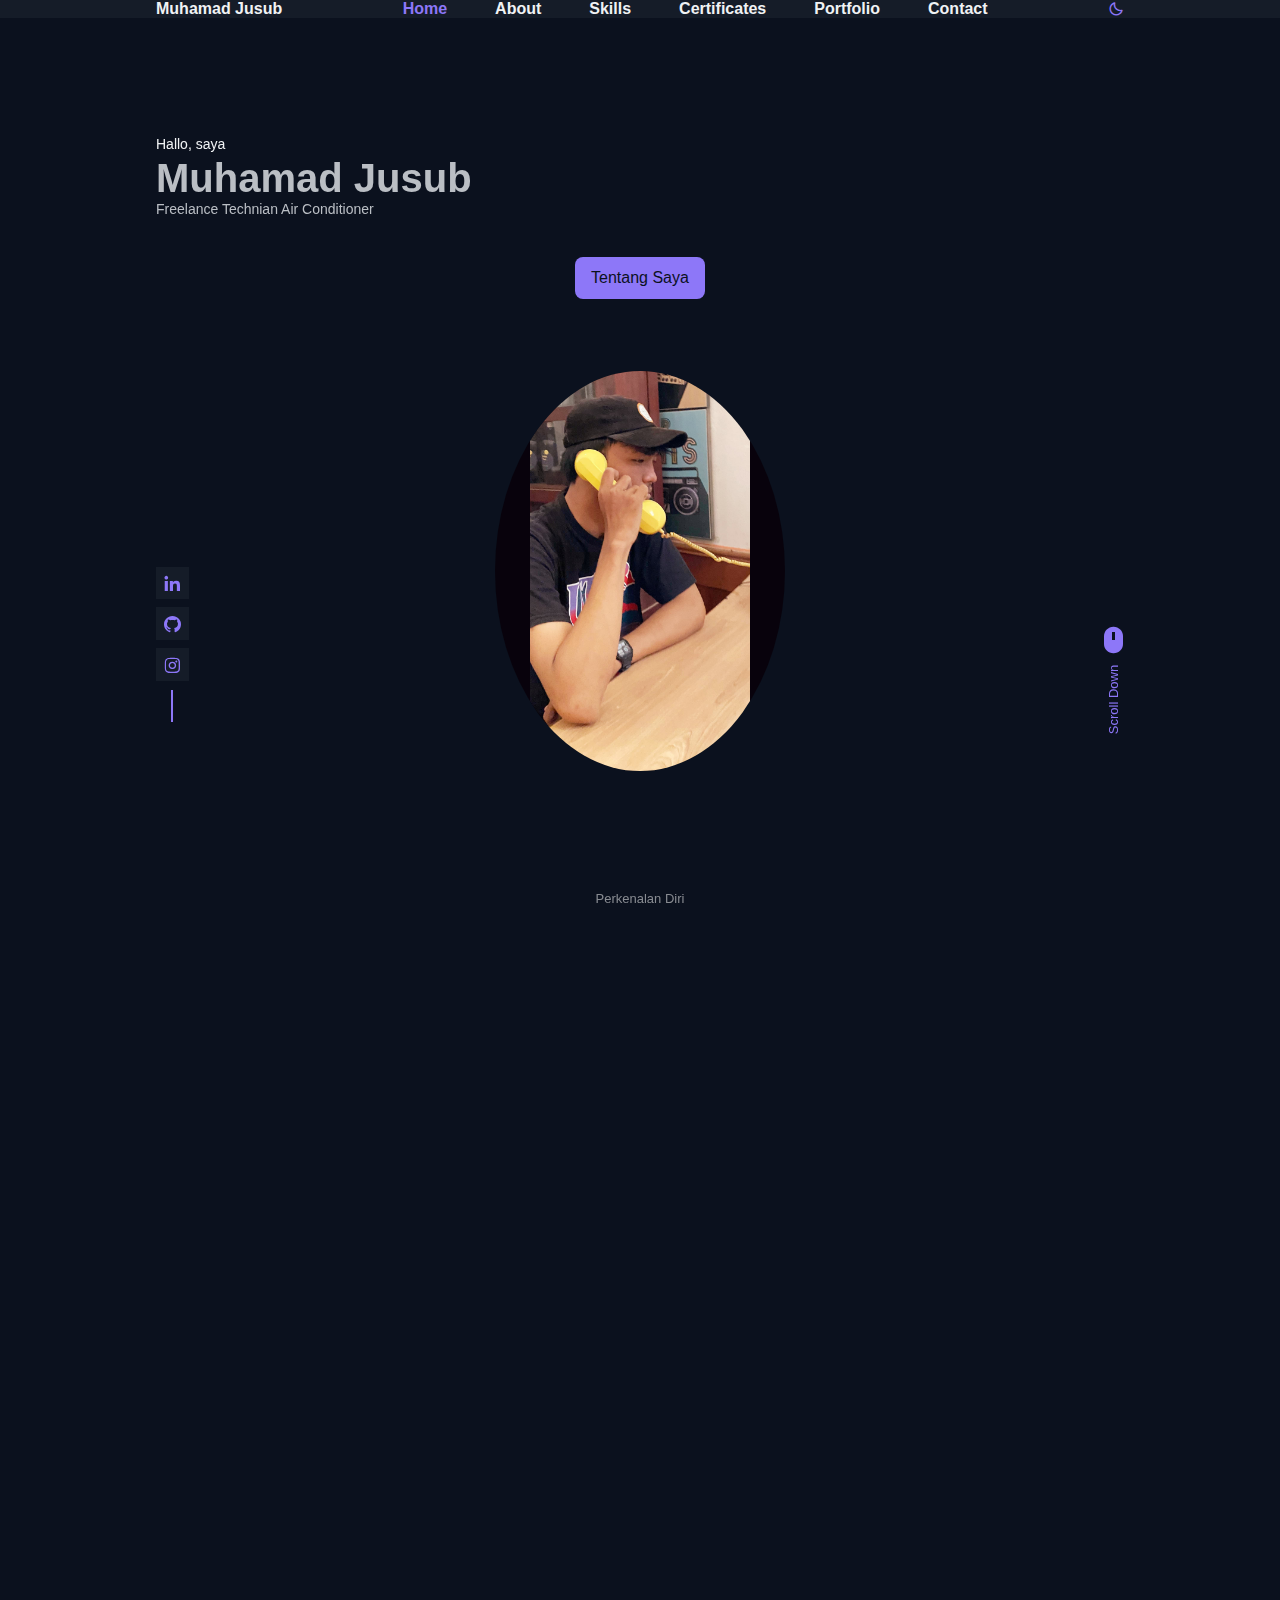
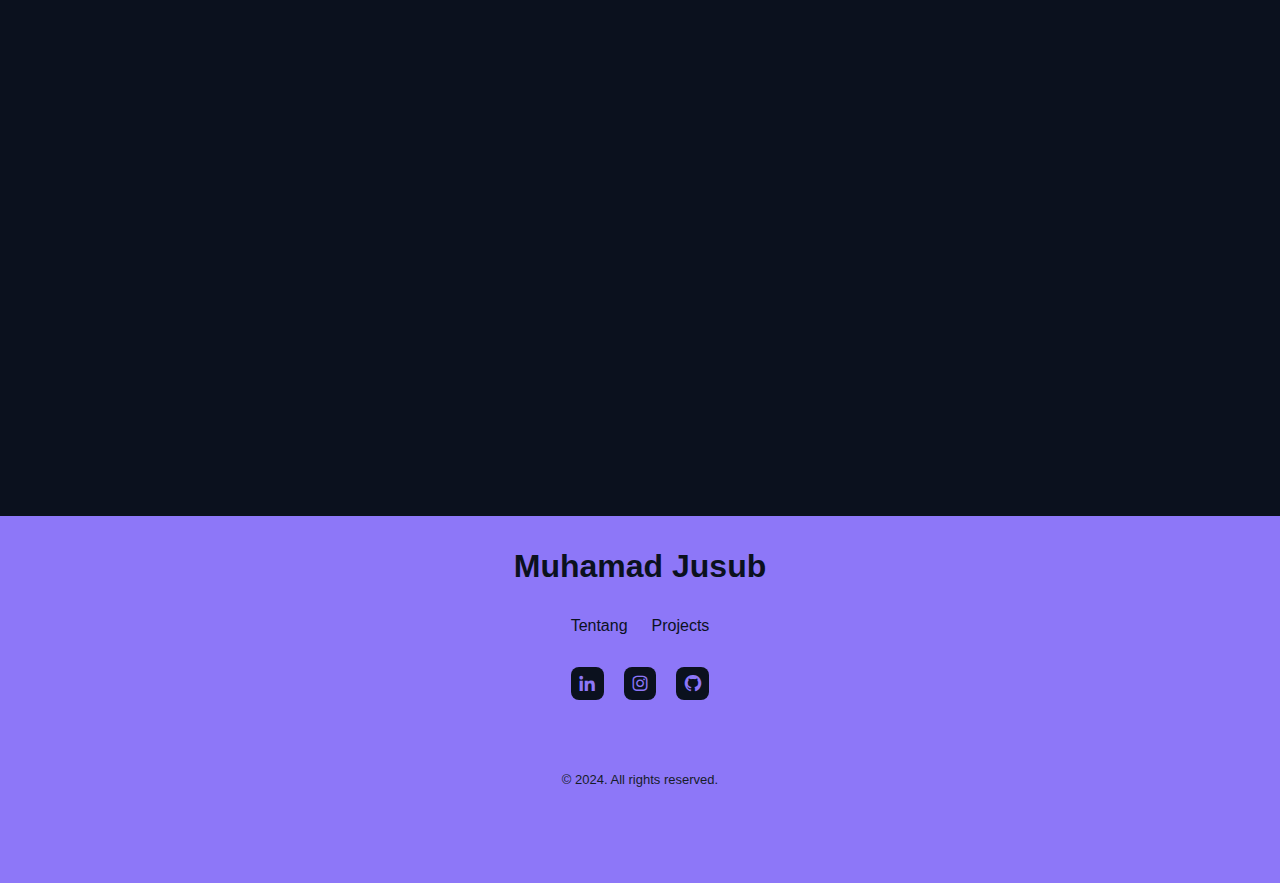
<file: index.html>
<!DOCTYPE html>
<html lang="en">
  <head>
    <meta charset="UTF-8" />
    <meta name="viewport" content="width=device-width, initial-scale=1.0" />
    <!--=============== FAVICON ===============-->
    <link rel="shortcut icon" href="assets/img/programming.png" type="image/x-icon" />
    <!--=============== BOXICONS ===============-->
    <link href="https://unpkg.com/boxicons@2.1.4/css/boxicons.min.css" rel="stylesheet" />
    <!--=============== CSS ===============-->
    <link rel="stylesheet" href="assets/css/styles.css" />
    <title>Personal Portfolio</title>
  </head>
  <body>
    <!-- HEADER PORTFOLIO -->
    <header class="header" id="header">
      <nav class="nav container">
        <a href="#" class="nav__logo">Muhamad Jusub</a>

        <div class="nav__menu" id="nav-menu">
          <ul class="nav__list">
            <li class="nav__item">
              <a href="#home" class="nav__link active-link">
                <i class="bx bx-home-alt nav__icon"></i>
                <span class="nav__name">Home</span>
              </a>
            </li>

            <li class="nav__item">
              <a href="#about" class="nav__link">
                <i class="bx bx-user nav__icon"></i>
                <span class="nav__name">About</span>
              </a>
            </li>

            <li class="nav__item">
              <a href="#skills" class="nav__link">
                <i class="bx bx-book-alt nav__icon"></i>
                <span class="nav__name">Skills</span>
              </a>
            </li>

            <li class="nav__item">
              <a href="#certificate" class="nav__link">
                <i class="bx bx-certification nav__icon"></i>
                <span class="nav__name">Certificates</span>
              </a>
            </li>

            <li class="nav__item">
              <a href="#portfolio" class="nav__link">
                <i class="bx bx-briefcase-alt nav__icon"></i>
                <span class="nav__name">Portfolio</span>
              </a>
            </li>

            <li class="nav__item">
              <a href="#contact" class="nav__link">
                <i class="bx bx-message-square-detail nav__icon"></i>
                <span class="nav__name">Contact</span>
              </a>
            </li>
          </ul>
        </div>
      
        <i class="bx bx-moon change-theme" id="theme-button"></i>
      </nav>
    </header>
    <!--=============== MAIN ===============-->
    <main class="main">
      <!--=============== HOME ===============-->
      <section class="home section" id="home">
        <div class="home__container container grid">
          <div class="home__data">
            <span class="home__greeting">Hallo, saya</span>
            <h1 class="home__name">Muhamad Jusub</h1>
            <h3 class="home__education">Freelance Technian Air Conditioner</h3>

            <div class="home__buttons">
              <a href="#about" class="button">Tentang Saya</a>
            </div>
          </div>

          <div class="home__handle">
            <img src="assets/img/alby.png" alt="" class="home__img" />
          </div>

          <div class="home__social">
            <a href="https://www.linkedin.com/in/muhamad-jusub-770154292//" target="_blank" class="home__social-link"><i class="bx bxl-linkedin"></i></a>
            <a href="https://github.com/muhamadjusub" target="_blank" class="home__social-link"><i class="bx bxl-github"></i></a>
            <a href="https://www.instagram.com/muhamadyusuffff/profilecard/?igsh=MmJtZGZteGR5ZDRs" target="_blank" class="home__social-link"><i class="bx bxl-instagram"></i></a>
          </div>

          <a href="#about" class="home__scroll">
            <i class="bx bxs-mouse home__scroll-icon"></i>
            <span class="home__scroll-name">Scroll Down</span>
          </a>
        </div>
      </section>

      <!--=============== ABOUT ===============-->
      <section class="about section" id="about">
        <span class="section__subtitle">Perkenalan Diri</span>
        <h2 class="section__title">Tentang Saya</h2>

        <div class="about__container container grid">
          <img src="assets/img/profil.jpg" alt="" class="about__img" />
          <div class="about__data">
           
            <p class="about__description">
              Saya Muhamad Jusub, Mahasiswa Teknik Informatika Universitas Pamulang. Saya bekerja sebagai Technical Air Conditioner, dan mempunyai minat untuk belajar Software Engineer, mampu bekerja dalam tim ataupun individual, mempunyai keinginan yang tinggi untuk berkembang 
            </p>
            <a href="#contact" class="button">Contact Me</a>
          </div>
        </div>
      </section>

      <!--=============== SKILLS ===============-->
     
      <section class="skills section" id="skills">
        <span class="section__subtitle">My abilities</span>
        <h2 class="section__title">SKILLS</h2>
        <div class="skills__container container grid">
          <div class="skills__content">
            <h3 class="skills__title">Soft Skills</h3>

            <div class="skills__box">
              <div class="skills__group">
                <div class="skills__data">
                  <i class="bx bx-badge-check"></i>

                  <div>
                    <h3 class="skills__name">HTML</h3>
                  </div>
                </div>
                <div class="skills__data">
                  <i class="bx bx-badge-check"></i>
                  <div>
                    <h3 class="skills__name">CSS</h3>
                  </div>
                </div>
                <div class="skills__data">
                  <i class="bx bx-badge-check"></i>

                  <div>
                    <h3 class="skills__name">Javascript</h3>
                  </div>
                </div>
                <div class="skills__data">
                  <i class="bx bx-badge-check"></i>

                  <div>
                    <h3 class="skills__name">Ms word</h3>
                  </div>
                </div>
                <div class="skills__data">
                  <i class="bx bx-badge-check"></i>

                  <div>
                    <h3 class="skills__name">Ms Excel</h3>
                  </div>
                </div>
              </div>
              
            </div>
          </div>
          <div class="skills__content">
            <h3 class="skills__title">Hard Skills</h3>

            <div class="skills__box">
              <div class="skills__group">
                <div class="skills__data">
                  <i class="bx bx-badge-check"></i>
                  <div>
                    <h3 class="skills__name">Instalasi AC</h3>
                  </div>
                </div>
                <div class="skills__data">
                  <i class="bx bx-badge-check"></i>

                  <div>
                    <h3 class="skills__name">Service AC</h3>
                  </div>
                </div>
                <div class="skills__data">
                  <i class="bx bx-badge-check"></i>
                  <div>
                    <h3 class="skills__name">Instalasi Listrik</h3>
                  </div>
                </div>
                <div class="skills__data">
                  <i class="bx bx-badge-check"></i>
                  <div>
                    <h3 class="skills__name">Rakit Kabel</h3>
                  </div>
                </div>
                <div class="skills__data">
                  <i class="bx bx-badge-check"></i>
                  <div>
                    <h3 class="skills__name">Driver</h3>
                  </div>
                </div>
              </div>
            
              </div>
            </div>
          </div>
        </div>
      </section>

      <!--=============== CERTIFICATES ===============-->
      
      <section class="work section" id="certificate">
        <h2 class="section__title">Certificates</h2>

        <div class="certificate__container bd-grid">
         
          <!-- HTML -->
          <div class="certificate-item">
            <a href="assets/Sertifikasi/Java Fundamentals.page1.png" class="certificate__img">
              <img src="assets/Sertifikasi/Java Fundamentals.page1.png" alt="Java Fundamentals Certificate" />
            </a>
            <a href="https://www.sololearn.com/certificates/CC-MU19CUOF" class="btn btn-primary mt-2" target="_blank">View Certificate</a>
          </div>

          <!-- CSS -->
          <div class="certificate-item">
            <a href="assets/Sertifikasi/Sertifikat Complation_001.png" class="certificate__img">
              <img src="assets/Sertifikasi/Sertifikat Complation_001.png" alt="CSS Certificate" />
            </a>
            <a href="https://www.sololearn.com/certificates/CC-QTMP2KXH" class="btn btn-primary mt-2" target="_blank">View Certificate</a>
          </div>

          <!-- Javascript -->
          <div class="certificate-item">
            <a href="assets/Sertifikasi/Git.png" class="certificate__img">
              <img src="assets/Sertifikasi/Git.png" alt="Javascript Certificate" />
            </a>
            <a href="https://www.sololearn.com/certificates/CC-ZVTLS6EM" class="btn btn-primary mt-2" target="_blank">View Certificate</a>
          </div>

          <!-- Web Development -->
          <div class="certificate-item">
            <a href="assets/img/webDevelopment.jpg" class="certificate__img">
              <img src="assets/img/webDevelopment.jpg" alt="Web Development Certificate" />
            </a>
            <a href="https://www.sololearn.com/certificates/CC-XMTXIIDC" class="btn btn-primary mt-2" target="_blank">View Certificate</a>
          </div>

          
          
        </div>
      </section>

      <!--=============== PORTFOLIO ===============-->
      <section class="work section" id="portfolio">
        <span class="section__subtitle">My Portfolio</span>
        <h3 class="section__title">Recent Works</h3>
        <div class="work__filters">
          <span class="work__items active-work" data-filter="all">All</span>
          <span class="work__items" data-filter=".web">Web</span>
          <span class="work__items" data-filter=".mobile">Mobile</span>
          <span class="work__items" data-filter=".game">Game</span>
        </div>
        <div class="work__container container grid">
          <div class="work__card mix web">
            <img src="./assets/img/webCalculator.png" alt="" class="work__img" />
            <h3 class="work__title">Web Calculator</h3>
            <a href="kalkulator.html" target="_blank" class="work__button"> Demo<i class="bx bx-right-arrow-alt work__icon"></i> </a>
          </div>
        </div> 
        <div class="work__container container grid">
          <div class="work__card mix web">
            <img src="assets/img/FormLogin.jpeg" alt="" class="work__img" />
            <h3 class="work__title">Form login</h3>
            <a href="login.html" target="_blank" class="work__button"> Demo<i class="bx bx-right-arrow-alt work__icon"></i> </a>
          </div>
        </div>

        <!-- snake -->
        <div class="work__container container grid">
          <div class="work__card mix web">
            <img src="./assets/img/webSnake.png" alt="" class="work__img" />
            <h3 class="work__title">Snake Game</h3>
            <a href="Snake.html" target="_blank" class="work__button"> Demo<i class="bx bx-right-arrow-alt work__icon"></i> </a>
          </div>
        </div>
        <!-- Dashboard -->
        <div class="work__container container grid">
          <div class="work__card mix web">
            <img src="./assets/img/Dashboard.png" alt="Dashboard" class="work__img" />
            <h3 class="work__title">Dashboard</h3>
            <a href="UTS.html" target="_blank" class="work__button"> Demo<i class="bx bx-right-arrow-alt work__icon"></i> </a>
          </div>
        </div>
        <!-- Diagram -->
        <div class="work__container container grid">
          <div class="work__card mix web">
            <img src="./assets/img/Diagram.png" alt="Dashboard" class="work__img" />
            <h3 class="work__title">Diagram</h3>
            <a href="Diagram.html" target="_blank" class="work__button"> Demo<i class="bx bx-right-arrow-alt work__icon"></i> </a>
          </div>
        </div>
        
      </section>

      <!--=============== CONTACT ===============-->
      <section class="contact section" id="contact">
        <span class="section__subtitle">Bisa Hubungi Saya </span>
        <h3 class="section__title">Kontak Saya</h3>

        <div class="contact__container container grid">
        
          <div class="contact__content">
            <h3 class="contact__title">Hubungi saya untuk Kerja sama</h3>
            <form action="" class="contact__form" id="contact-form">
              <div class="contact__form-div">
                <label for="" class="contact__form-tag">Name</label>
                <input type="text" name="user_name" placeholder="Insert Your Name!" class="contact__form-input" id="contact-name" />
              </div>
              <div class="contact__form-div">
                <label for="" class="contact__form-tag">Email</label>
                <input type="text" name="user_email" placeholder="Insert Your Email!" class="contact__form-input" id="contact-email" />
              </div>
              <div class="contact__form-div contact__form-area">
                <label for="" class="contact__form-tag">Project</label>
                <textarea cols="30" rows="10" name="user_project" placeholder="Insert Your Project!" class="contact__form-input" id="contact-project"></textarea>
              </div>
              <p class="contact__message" id="contact-message"></p>
              <button class="button">Send Message!</button>
            </form>
          </div>
        </div>
      </section>
    </main>
    <!--=============== FOOTER ===============-->
    <footer class="footer">
      <div class="footer__container container">
        <h1 class="footer__title">Muhamad Jusub</h1>
        <ul class="footer__list">
          <li><a href="#about" class="footer__link">Tentang</a></li>
          <li><a href="#portfolio" class="footer__link">Projects</a></li>
          <!-- <li><a href="#testimonial" class="footer__link">Testimonials</a></li> -->
        </ul>

        <ul class="footer__social">
          <a href="https://www.linkedin.com/in/alfaraby-indra-2084501b7/" target="_blank" class="footer__social-link"><i class="bx bxl-linkedin"></i></a>
          <a href="https://www.instagram.com/muhamadyusuffff/profilecard/?igsh=MmJtZGZteGR5ZDRs " target="_blank" class="footer__social-link"><i class="bx bxl-instagram"></i></a>
          <a href="https://github.com/alfarabygit?tab=repositories" target="_blank" class="footer__social-link"><i class="bx bxl-github"></i></a>
        </ul>
        <span class="footer__copy"> &#169; 2024. All rights reserved. </span>
      </div>
    </footer>
    <!--=============== SCROLLREVEAL ===============-->
    <script src="assets/js/scrollreveal.min.js"></script>
    <!--=============== MIXITUP FILTER ===============-->
    <script src="assets/js/mixitup.min.js"></script>
    <!--=============== MAIN JS ===============-->
    <script src="assets/js/main.js"></script>
  </body>
</html>
</file>
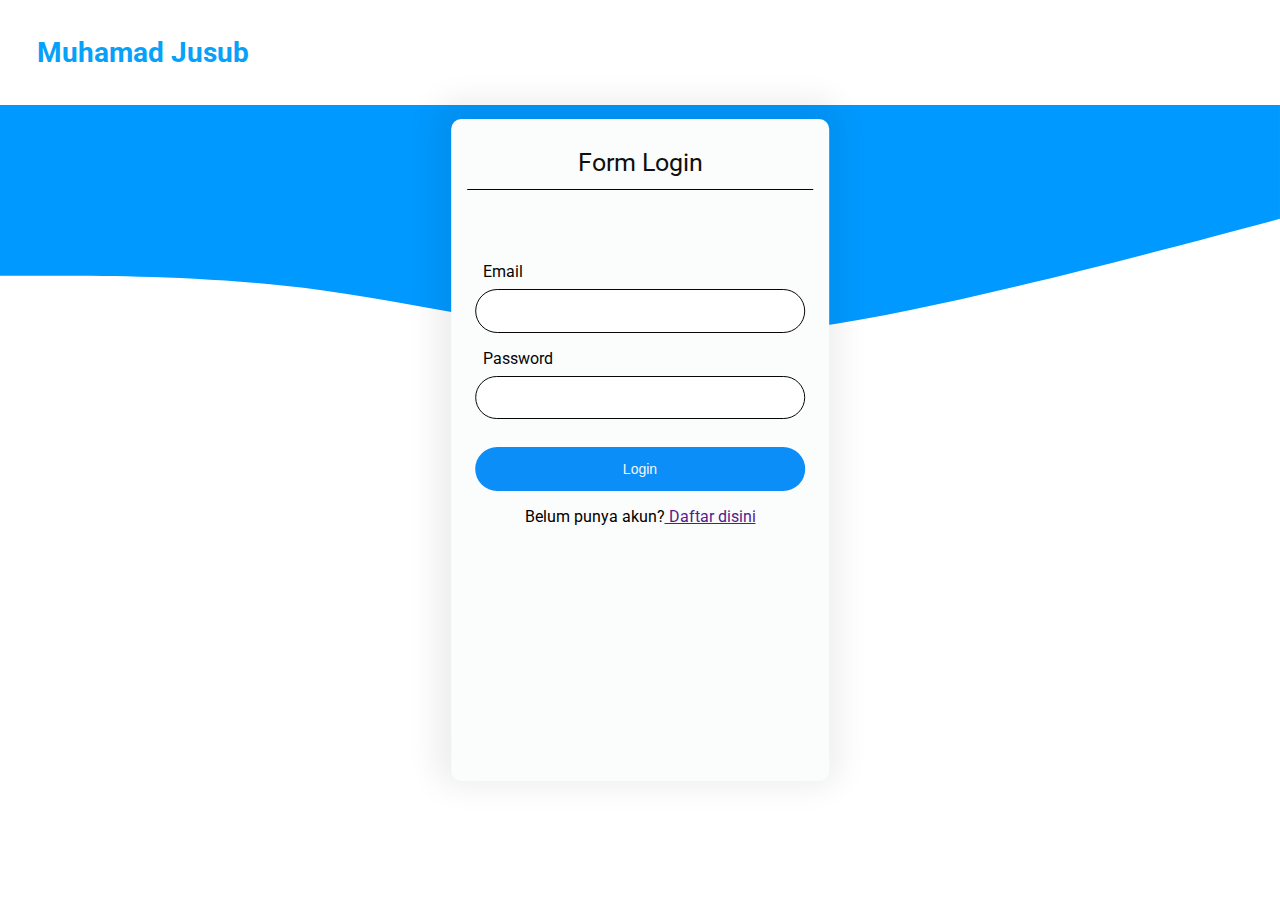
<file: FormLogin/index.html>
<!DOCTYPE html>
<html lang="en">

<head>
    <meta charset="UTF-8">
    <meta http-equiv="X-UA-Compatible" content="IE=edge">
    <meta name="viewport" content="width=device-width, initial-scale=1.0">
    <title>Document</title>
    <link rel="stylesheet" href="style.css">
    <link rel="preconnect" href="https://fonts.gstatic.com">
    <link href="https://fonts.googleapis.com/css2?family=Roboto:ital,wght@0,500;0,700;0,900;1,400;1,500;1,700&display=swap" rel="stylesheet">
</head>

<body>
    <div class="topbar">
        <h3 class="text-topbar">Muhamad Jusub</h3>
    </div>
    <svg xmlns="http://www.w3.org/2000/svg" viewBox="0 0 1440 320">
        <path fill="#0099ff" fill-opacity="1" d="M0,192L60,192C120,192,240,192,360,208C480,224,600,256,720,261.3C840,267,960,245,1080,218.7C1200,192,1320,160,1380,144L1440,128L1440,0L1380,0C1320,0,1200,0,1080,0C960,0,840,0,720,0C600,0,480,0,360,0C240,0,120,0,60,0L0,0Z"></path>
    </svg>

    <div class="content">
        <div class="card-login">
            <div class="card-main">
                <div class="card-header">Form Login</div>
                <div class="card-body">
                    <form class="form-login" method="POST" action="">
                        <label class="form-label">Email</label>
                        <input type="email" name="email" class="form-input">
                        <label class="form-label">Password</label>
                        <input type="password" name="password" class="form-input">
                        <button type="submit" class="btn btn-login">Login</button>
                    </form>
                    <p style="text-align: center;">Belum punya akun?<span><a href="" class=""> Daftar disini</a></span></p>
                </div>
            </div>
        </div>
    </div>
</body>

</html>
</file>
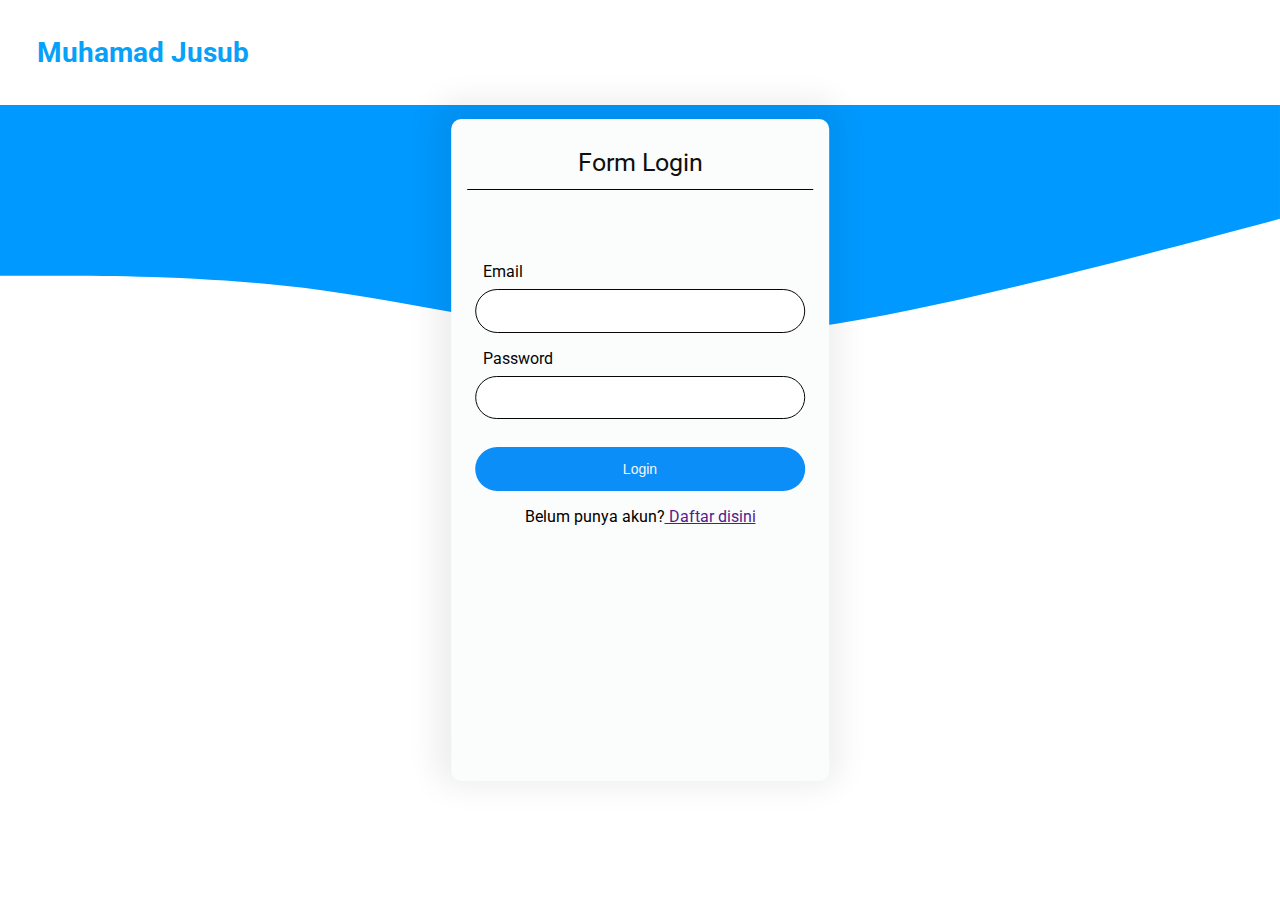
<file: assets/FormLogin/index.html>
<!DOCTYPE html>
<html lang="en">

<head>
    <meta charset="UTF-8">
    <meta http-equiv="X-UA-Compatible" content="IE=edge">
    <meta name="viewport" content="width=device-width, initial-scale=1.0">
    <title>Document</title>
    <link rel="stylesheet" href="style.css">
    <link rel="preconnect" href="https://fonts.gstatic.com">
    <link href="https://fonts.googleapis.com/css2?family=Roboto:ital,wght@0,500;0,700;0,900;1,400;1,500;1,700&display=swap" rel="stylesheet">
</head>

<body>
    <div class="topbar">
        <h3 class="text-topbar">Muhamad Jusub</h3>
    </div>
    <svg xmlns="http://www.w3.org/2000/svg" viewBox="0 0 1440 320">
        <path fill="#0099ff" fill-opacity="1" d="M0,192L60,192C120,192,240,192,360,208C480,224,600,256,720,261.3C840,267,960,245,1080,218.7C1200,192,1320,160,1380,144L1440,128L1440,0L1380,0C1320,0,1200,0,1080,0C960,0,840,0,720,0C600,0,480,0,360,0C240,0,120,0,60,0L0,0Z"></path>
    </svg>

    <div class="content">
        <div class="card-login">
            <div class="card-main">
                <div class="card-header">Form Login</div>
                <div class="card-body">
                    <form class="form-login" method="POST" action="">
                        <label class="form-label">Email</label>
                        <input type="email" name="email" class="form-input">
                        <label class="form-label">Password</label>
                        <input type="password" name="password" class="form-input">
                        <button type="submit" class="btn btn-login">Login</button>
                    </form>
                    <p style="text-align: center;">Belum punya akun?<span><a href="" class=""> Daftar disini</a></span></p>
                </div>
            </div>
        </div>
    </div>
</body>

</html>
</file>
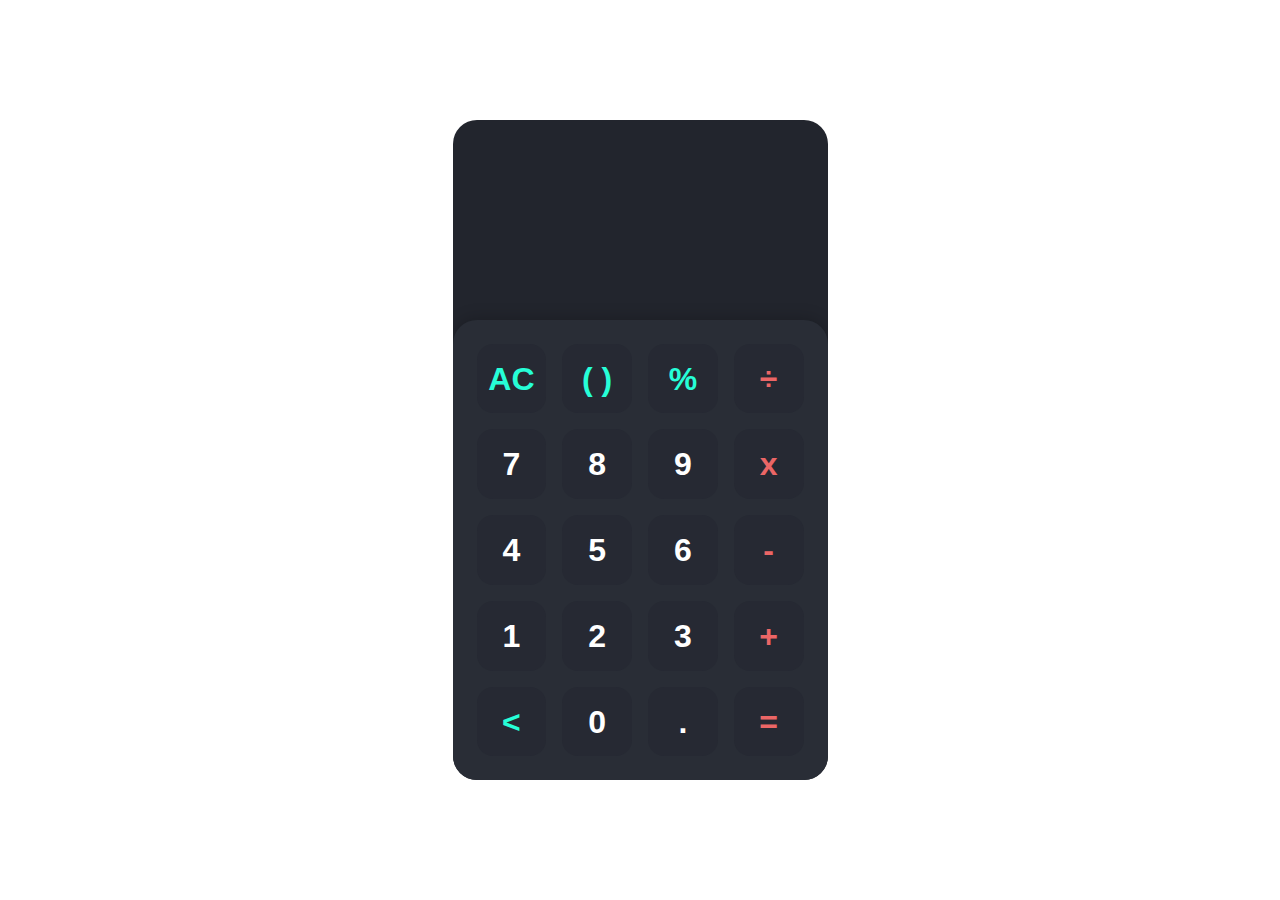
<file: kalkulator.html>
<!DOCTYPE html>
<html lang="en">
<head>
	<meta charset="UTF-8">
	<meta http-equiv="X-UA-Compatible" content="IE=edge">
	<meta name="viewport" content="width=device-width, initial-scale=1.0">
	<title>Calculator</title>
	<link rel="stylesheet" href="css/kalkulator.css" />
</head>
<body>
	
	<div class="app">

		<div class="calculator">

			<div class="display">
				<div class="content">
					<div class="input"></div>
					<div class="output"></div>
				</div>
			</div>

			<div class="keys">

				<div data-key="clear" class="key action">
					<span>AC</span>
				</div>

				<div data-key="brackets" class="key action">
					<span>( )</span>
				</div>

				<div data-key="%" class="key action">
					<span>%</span>
				</div>

				<div data-key="/" class="key operator">
					<span>÷</span>
				</div>

				<div data-key="7" class="key">
					<span>7</span>
				</div>

				<div data-key="8" class="key">
					<span>8</span>
				</div>

				<div data-key="9" class="key">
					<span>9</span>
				</div>

				<div data-key="*" class="key operator">
					<span>x</span>
				</div>

				<div data-key="4" class="key">
					<span>4</span>
				</div>

				<div data-key="5" class="key">
					<span>5</span>
				</div>

				<div data-key="6" class="key">
					<span>6</span>
				</div>

				<div data-key="-" class="key operator">
					<span>-</span>
				</div>

				<div data-key="1" class="key">
					<span>1</span>
				</div>

				<div data-key="2" class="key">
					<span>2</span>
				</div>

				<div data-key="3" class="key">
					<span>3</span>
				</div>

				<div data-key="+" class="key operator">
					<span>+</span>
				</div>

				<div data-key="backspace" class="key action">
					<span>&lt;</span>
				</div>

				<div data-key="0" class="key">
					<span>0</span>
				</div>

				<div data-key="." class="key">
					<span>.</span>
				</div>
				
				<div data-key="=" class="key operator">
					<span>=</span>
				</div>
			</div>

		</div>

	</div>

	<script src="js/kalkulator.js"></script>
</body>
</html>
</file>
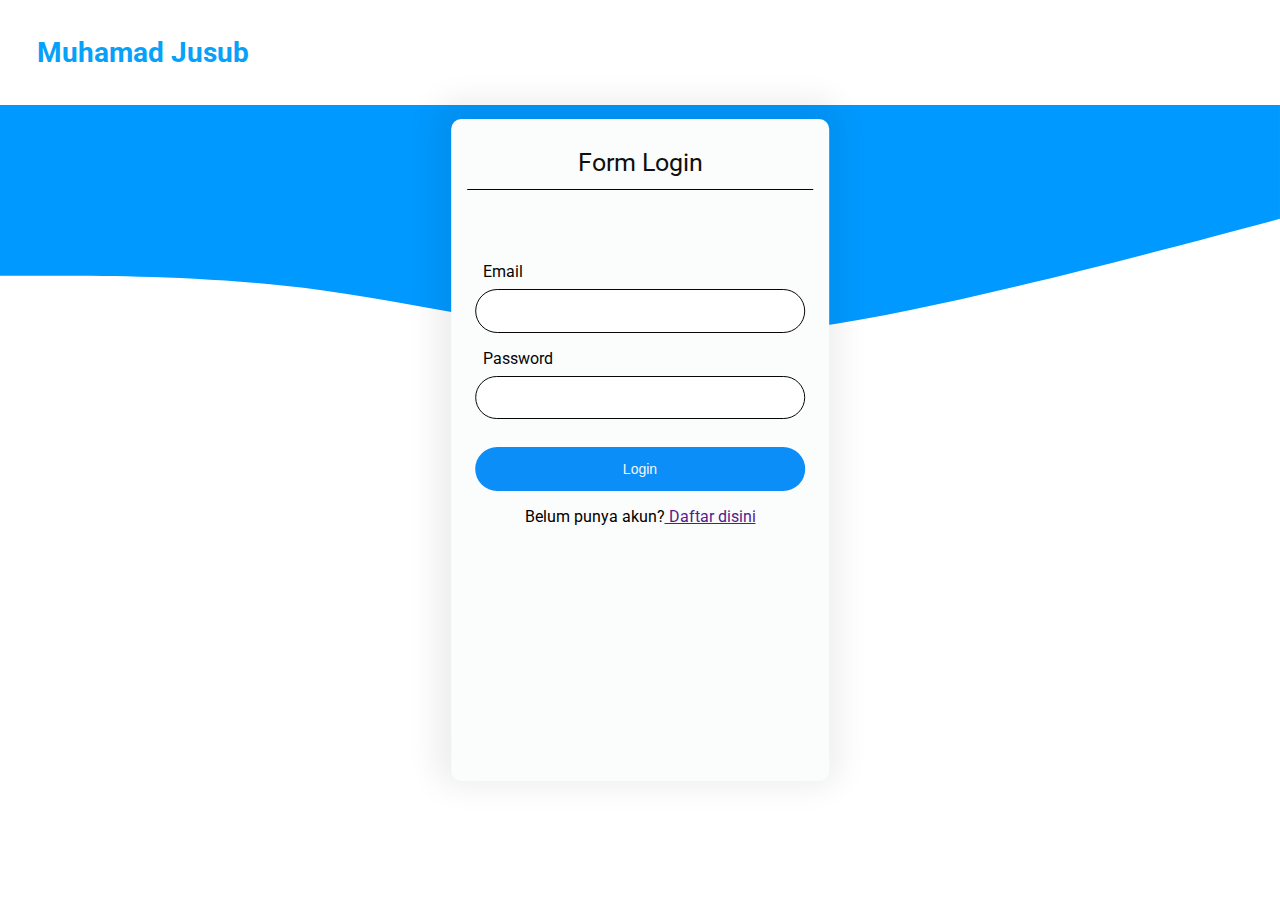
<file: login.html>
<!DOCTYPE html>
<html lang="en">

<head>
    <meta charset="UTF-8">
    <meta http-equiv="X-UA-Compatible" content="IE=edge">
    <meta name="viewport" content="width=device-width, initial-scale=1.0">
    <title>Document</title>
    <link rel="stylesheet" href="css/login.css">
    <link rel="preconnect" href="https://fonts.gstatic.com">
    <link href="https://fonts.googleapis.com/css2?family=Roboto:ital,wght@0,500;0,700;0,900;1,400;1,500;1,700&display=swap" rel="stylesheet">
</head>

<body>
    <div class="topbar">
        <h3 class="text-topbar">Muhamad Jusub</h3>
    </div>
    <svg xmlns="http://www.w3.org/2000/svg" viewBox="0 0 1440 320">
        <path fill="#0099ff" fill-opacity="1" d="M0,192L60,192C120,192,240,192,360,208C480,224,600,256,720,261.3C840,267,960,245,1080,218.7C1200,192,1320,160,1380,144L1440,128L1440,0L1380,0C1320,0,1200,0,1080,0C960,0,840,0,720,0C600,0,480,0,360,0C240,0,120,0,60,0L0,0Z"></path>
    </svg>

    <div class="content">
        <div class="card-login">
            <div class="card-main">
                <div class="card-header">Form Login</div>
                <div class="card-body">
                    <form class="form-login" method="POST" action="">
                        <label class="form-label">Email</label>
                        <input type="email" name="email" class="form-input">
                        <label class="form-label">Password</label>
                        <input type="password" name="password" class="form-input">
                        <button type="submit" class="btn btn-login">Login</button>
                    </form>
                    <p style="text-align: center;">Belum punya akun?<span><a href="" class=""> Daftar disini</a></span></p>
                </div>
            </div>
        </div>
    </div>
</body>

</html>
</file>
<file: assets/css/styles.css>
/*=============== GOOGLE FONTS ===============*/
@import url("https://fonts.googleapis.com/css2?family=Open+Sans:wght@400;600&display=swap");

/*=============== VARIABLES CSS ===============*/
:root {
  --header-height: 3rem;

  /*========== Colors ==========*/
  --first-hue: 250;
  --sat: 90%;
  --lig: 72%;
  --second-hue: 219;

  --first-color: hsl(var(--first-hue), var(--sat), var(--lig));
  --first-color-alt: hsl(var(--first-hue), var(--sat), 71%); /* -4% */
  --title-color: hsl(var(--second-hue), 15%, 95%);
  --text-color: hsl(var(--second-hue), 8%, 75%);
  --text-color-light: hsl(var(--second-hue), 4%, 55%);
  --body-color: hsl(var(--second-hue), 48%, 8%);
  --container-color: hsl(var(--second-hue), 32%, 12%);

  /*========== Font and typography ==========*/
  /*.5rem = 8px | 1rem = 16px ...*/
  --body-font: "Poppins", sans-serif;
  --biggest-font-size: 1.75rem;
  --h1-font-size: 1.5rem;
  --h2-font-size: 1.25rem;
  --h3-font-size: 1rem;
  --normal-font-size: 0.938rem;
  --small-font-size: 0.813rem;
  --smaller-font-size: 0.75rem;
  --tiny-font-size: 0.625rem;

  /*========== Font weight ==========*/
  --font-medium: 500;
  --font-semibold: 600;

  /*========== z index ==========*/
  --z-tooltip: 10;
  --z-fixed: 100;
  --z-modal: 1000;
}

@media screen and (min-width: 968px) {
  :root {
    --biggest-font-size: 2.5rem;
    --h1-font-size: 2.25rem;
    --h2-font-size: 1.5rem;
    --h3-font-size: 1.25rem;
    --normal-font-size: 1rem;
    --small-font-size: 0.875rem;
    --smaller-font-size: 0.813rem;
  }
}

/*=============== BASE ===============*/
* {
  box-sizing: border-box;
  padding: 0;
  margin: 0;
}

html {
  scroll-behavior: smooth;
}

body,
button,
input,
textarea {
  font-family: var(--body-font);
  font-size: var(--normal-font-size);
}

body {
  /* margin: var(--header-height) 0 0 0; */
  background-color: var(--body-color);
  color: var(--text-color);
  transition: 0.5s;
}

button {
  cursor: pointer;
  border: none;
  outline: none;
}

ul {
  list-style: none;
}

a {
  text-decoration: none;
}

img {
  max-width: 100%;
  height: auto;
}

/*=============== THEME ===============*/
.change-theme {
  color: var(--first-color);
}
#theme-button {
  cursor: pointer;
}
/*========== Variables Light theme ==========*/
body.light-theme {
  --title-color: hsl(var(--second-hue), 15%, 15%);
  --text-color: hsl(var(--second-hue), 8%, 35%);
  --body-color: hsl(var(--second-hue), 100%, 99%);
  --container-color: #fff;
}
/*========== 
    Color changes in some parts of 
    the website, in light theme
==========*/
.light-theme .scroll-header {
  box-shadow: 0 2px 4px hsla(0, 0%, 1%, 0.1);
}
.light-theme .nav__menu {
  background-color: hsla(var(--second-hue), 32%, 90%, 0.8);
}
.light-theme .section__subtitle {
  color: var(--text-color);
}
.light-theme .home__social-link {
  box-shadow: 0 2px 8px hsla(var(--second-hue), 48%, 8%, 0.1);
}
.light-theme .home__social::after,
.light-theme .footer__social-link {
  background-color: var(--title-color);
}
.light-theme .home__social-link,
.light-theme .home__scroll,
.light-theme .button,
.light-theme .button:hover,
.light-theme .active-work,
.light-theme .footer__title,
.light-theme .footer__link,
.light-theme .footer__copy {
  color: var(--title-color);
}

.light-theme .about__box {
  box-shadow: 0 2px 8px hsla(var(--second-hue), 48%, 8%, 0.1);
}

.light-theme .skills__content,
.light-theme .services__card,
.light-theme .work__card,
.light-theme .testimonial__card {
  box-shadow: 0 2px 16px hsla(var(--second-hue), 48%, 8%, 0.1);
}

.light-theme ::-webkit-scrollbar {
  background-color: hsl(var(--second-hue), 8%, 66%);
}
.light-theme ::-webkit-scrollbar-thumb {
  background-color: hsl(var(--second-hue), 8%, 55%);
}
.light-theme ::-webkit-scrollbar:hover {
  background-color: hsl(var(--second-hue), 8%, 45%);
}

/*=============== REUSABLE CSS CLASSES ===============*/
.container {
  max-width: 968px;
  margin-left: 1rem;
  margin-right: 1rem;
}

.grid {
  display: grid;
  gap: 1.25rem;
}

.bd-grid {
  max-width: 1024px;
  display: grid;
  margin-left: var(--mb-2);
  margin-right: var(--mb-2);
}
.main {
  overflow: hidden;
}

.section {
  padding: 4.5rem 0 1rem;
}

.section__title,
.section__subtitle {
  text-align: center;
}

.section__title {
  font-size: var(--h2-font-size);
  color: var(--first-color);
  margin-bottom: 2rem;
}

.section__subtitle {
  display: block;
  font-size: var(--smaller-font-size);
  color: var(--text-color-light);
}
/*=============== HEADER ===============*/
.header {
  position: fixed;
  top: 0;
  left: 0;
  width: 100%;
  background-color: var(--container-color);
  z-index: var(--z-fixed);
  transition: 0.4s;
}

/*=============== NAV ===============*/
.nav {
  height: var(--header-height);
  display: flex;
  justify-content: space-between;
  align-items: center;
}

/* .nav__img {
  width: 2rem;
  border-radius: 50%;
} */

.nav__logo {
  color: var(--title-color);
  font-weight: var(--font-semibold);
}

@media screen and (max-width: 767px) {
  .nav__menu {
    position: fixed;
    bottom: 0;
    left: 0;
    background-color: var(--container-color);
    box-shadow: 0 -1px 12px hsla(var(--first-hue), var(--sat), 15%, 0.15);
    width: 100%;
    height: 4rem;
    padding: 0 1rem;
    display: grid;
    align-content: center;
    border-radius: 1.3rem 1.3rem 0 0;
    transition: 0.4s;
  }
}

.nav__list,
.nav__link {
  display: flex;
}

.nav__link {
  flex-direction: column;
  align-items: center;
  row-gap: 4px;
  color: var(--title-color);
  font-weight: var(--font-semibold);
}

.nav__list {
  justify-content: space-around;
}

.nav__name {
  font-size: var(--tiny-font-size);
  /*display: none;  Minimalist design, hidden labels */
}

.nav__icon {
  font-size: 1.5rem;
}

/*Active link*/
.active-link {
  position: relative;
  color: var(--first-color);
  transition: 0.3s;
}

/* Minimalist design, active link */
/* .active-link::before {
  content: "";
  position: absolute;
  bottom: -0.5rem;
  width: 4px;
  height: 4px;
  background-color: var(--first-color);
  border-radius: 50%;
} */

/* Change background header */
.scroll-header {
  box-shadow: 0 1px 12px hsla(var(--first-hue), var(--sat), 15%, 0.15);
}

/*=============== HOME ===============*/
.home__container {
  position: relative;
  row-gap: 4.5rem;
  padding-top: 2rem;
}

.home__data {
  text-align: left;
}

.home__greeting,
.home__education {
  font-size: var(--small-font-size);
  font-weight: var(--font-medium);
}

.home__greeting {
  display: block;
  color: var(--title-color);
  margin-bottom: 0.25rem;
}

.home__education {
  color: var(--text-color);
  margin-bottom: 2.5rem;
}

.home__name {
  font-size: var(--biggest-font-size);
}
.home__img {
  width: 0%; /* Memastikan gambar menyesuaikan lebar kotak */
  height: 150%; /* Memastikan gambar menyesuaikan tinggi kotak */
  object-fit: cover; /* Memastikan gambar mengisi kotak tanpa distorsi */
  border-radius: 0%; /* Sesuai dengan bentuk kotak induknya */
}


.home__handle {
  justify-self: center;
  width: 300px;
  height: 150px;
  background-color:#08000ad8;
  border-radius: 500%;
  display: flex;
  align-items: flex-end;
  justify-content: center;
  overflow: hidden;
}

.home__buttons {
  display: flex;
  justify-content: center;
  align-items: center;
  gap: 1.5rem;
}

.home__social,
.home__scroll {
  position: absolute;
}

.home__social {
  bottom: 5rem;
  left: 0;
  display: grid;
  row-gap: 0.5rem;
}

.home__social-link {
  width: max-content;
  background-color: var(--container-color);
  color: var(--first-color);
  padding: 0.25rem;
  display: flex;
  font-size: 1rem;
  transition: 0.4s;
}

.home__social-link:hover {
  background-color: var(--first-color);
  color: #fff;
}

.home__social::after {
  content: "";
  width: 32px;
  height: 2px;
  background-color: var(--first-color);
  transform: rotate(90deg) translate(16px, 3px);
}

.home__scroll {
  color: var(--first-color);
  right: -1.5rem;
  bottom: 4rem;
  display: grid;
  row-gap: 2.25rem;
  justify-items: center;
}

.home__scroll-icon {
  font-size: 1.3rem;
}

.home__scroll-name {
  font-size: var(--smaller-font-size);
  transform: rotate(-90deg);
}
/*=============== BUTTONS ===============*/
.button {
  display: inline-block;
  background-color: var(--first-color);
  color: var(--body-color);
  padding: 0.75rem 1rem;
  border-radius: 0.5rem;
  font-weight: var(--font-medium);
  transition: 0.4s;
}

.button:hover {
  background-color: var(--first-color-alt);
  color: var(--body-color);
}

.button--ghost {
  background-color: transparent;
  border: 2px solid var(--first-color);
  color: var(--first-color);
}
/*=============== ABOUT ===============*/
.about__container {
  row-gap: 2.5rem;
}
.about__img {
  width: 220px;
  border-radius: 1.5rem;
  justify-self: center;
}
.about__data {
  text-align: center;
}
.about__info {
  display: grid;
  grid-template-columns: repeat(3, 1fr);
  gap: 0.5rem;
  margin-bottom: 2rem;
}
.about__box {
  background-color: var(--container-color);
  border-radius: 0.75rem;
  padding: 0.75rem 0.5rem;
}
.about__icon {
  font-size: 1.5rem;
  color: var(--first-color);
  margin-bottom: 0.5rem;
}
.about__title {
  font-size: var(--smaller-font-size);
}
.about__subtitle {
  font-size: var(--tiny-font-size);
}
.about__description {
  margin-bottom: 2rem;
}
/*=============== SKILLS ===============*/
.skills__container {
  row-gap: 2.5rem;
  padding-top: 1rem;
}

.skills__content {
  background-color: var(--container-color);
  padding: 1.5rem;
  border-radius: 1.25rem;
}

.skills__title {
  font-size: var(--normal-font-size);
  font-weight: var(--font-medium);
  color: var(--first-color);
  text-align: center;
  margin-bottom: 1.5rem;
}

.skills__box {
  display: flex;
  justify-content: center;
  column-gap: 2.5rem;
}

.skills__group {
  display: grid;
  align-content: flex-start;
  row-gap: 1rem;
}

.skills__data {
  display: flex;
  column-gap: 0.5rem;
}

.skills .bx-badge-check {
  font-size: 1rem;
  color: var(--first-color);
}

.skills__name {
  font-size: var(--normal-font-size);
  font-weight: var(--font-medium);
  line-height: 18px;
}

.skills__level {
  font-size: var(--tiny-font-size);
}
/* ===== CERTIFICATES =====*/
.certificate__container {
  row-gap: 2rem;
}

.certificate__img {
  box-shadow: 0px 4px 25px rgba(14, 36, 49, 0.15);
  border-radius: 0.5rem;
  overflow: hidden;
}

.certificate__img img {
  transition: 1s;
}

.certificate__img img:hover {
  transform: scale(1.1);
}

/* ===== PORTFOLIO =====*/
.work__container {
  padding-top: 1rem;
}

.work__filters {
  display: flex;
  justify-content: center;
  align-items: center;
  column-gap: 0.75rem;
  margin-bottom: 2rem;
}

.work__items {
  cursor: pointer;
  color: var(--title-color);
  padding: 0.25rem 0.75rem;
  font-weight: var(--font-medium);
  border-radius: 0.5rem;
}
.work__card {
  background-color: var(--container-color);
  padding: 1rem;
  border-radius: 1rem;
}

.work__img {
  border-radius: 1rem;
  margin-bottom: 0.75rem;
}
.work__title {
  font-size: var(--normal-font-size);
  font-weight: var(--font-medium);
  margin-bottom: 0.25rem;
}

.work__button {
  width: max-content;
  color: var(--first-color);
  font-size: var(--small-font-size);
  display: flex;
  align-items: center;
  column-gap: 0.25rem;
}
.work__button:hover .work__icon {
  transform: translateX(0.25rem);
}

.work__icon {
  font-size: 1rem;
  transition: 0.3s;
}

/* Active item work*/
.active-work {
  background-color: var(--first-color);
}

/*=============== CONTACT ===============*/
.contact__container {
  row-gap: 3rem;
  margin-bottom: 3rem;
}
.contact__title {
  text-align: center;
  font-size: var(--h3-font-size);
  margin-bottom: 1.5rem;
}
.contact__info {
  display: grid;
  gap: 1rem;
}
.contact__card {
  background-color: var(--container-color);
  padding: 1rem;
  border-radius: 0.75rem;
  text-align: center;
}

.contact__card-icon {
  font-size: 2rem;
  color: var(--title-color);
  margin-bottom: 0.25rem;
}
.contact__card-title,
.contact__card-data {
  font-size: var(--small-font-size);
}
.contact__card-title {
  font-weight: var(--font-medium);
}

.contact__card-data {
  display: block;
  margin-bottom: 0.75rem;
}

.contact__button {
  color: var(--first-color);
  font-size: var(--small-font-size);
  display: flex;
  align-items: center;
  justify-content: center;
  column-gap: 0.25rem;
}

.contact__button:hover .contact__button-icon {
  transform: translateX(0.25rem);
}

.contact__button-icon {
  font-size: 1rem;
  transition: 0.4s;
}

.contact__form-div {
  position: relative;
  margin-bottom: 2rem;
  height: 4rem;
}
.contact__form-input {
  position: absolute;
  top: 0;
  left: 0;
  width: 100%;
  height: 100%;
  border: 2px solid var(--text-color-light);
  background: none;
  color: var(--text-color);
  outline: none;
  padding: 1.5rem;
  border-radius: 0.75rem;
  z-index: 1;
}

.contact__form-tag {
  position: absolute;
  top: -0.75rem;
  left: 1.25rem;
  font-size: var(--smaller-font-size);
  padding: 0.25rem;
  background-color: var(--body-color);
  z-index: 10;
}

.contact__form-area {
  height: 11rem;
}

.contact__form-area textarea {
  resize: none;
}

.contact__message {
  font-size: var(--small-font-size);
  position: absolute;
  bottom: 2.8rem;
  left: 1.5rem;
}

/* Status color */
.color-red {
  color: hsl(4, 71%, 50%);
}

.color-blue {
  color: hsl(207, 56%, 45%);
}

.footer {
  background-color: var(--first-color);
}

.footer__container {
  padding: 2rem 0 6rem;
}

.footer__title,
.footer__link {
  color: var(--body-color);
}

.footer__title {
  text-align: center;
  margin-bottom: 2rem;
}

.footer__list {
  display: flex;
  justify-content: center;
  column-gap: 1.5rem;
  margin-bottom: 2rem;
}

.footer__social {
  display: flex;
  justify-content: center;
  column-gap: 1.25rem;
}
.footer__social-link {
  background-color: var(--body-color);
  color: var(--first-color);
  padding: 0.25rem;
  border-radius: 0.25rem;
  font-size: 1rem;
  display: inline-flex;
}

.footer__copy {
  display: block;
  margin-top: 4.5rem;
  color: var(--container-color);
  text-align: center;
  font-size: var(--smaller-font-size);
}

/*=============== SCROLL BAR ===============*/
::-webkit-scrollbar {
  width: 0.6rem;
  border-radius: 0.5rem;
  background-color: hsl(var(--second-hue), 8%, 38%);
}
::-webkit-scrollbar-thumb {
  background-color: hsl(var(--second-hue), 8%, 26%);
  border-radius: 0.5rem;
}

::-webkit-scrollbar-thumb:hover {
  background-color: hsl(var(--second-hue), 8%, 20%);
}

/*=============== MEDIA QUERIES ===============*/
/* For small devices */
@media screen and (max-width: 320px) {
  .nav__name {
    display: none;
  }
  .nav__menu {
    padding: 1rem 1.5rem;
  }
  .home__buttons {
    flex-direction: column;
  }
  .home__handle {
    width: 150px;
    height: 253px;
  }
  .home__img {
    width: 130px;
  }
  .about__info {
    grid-template-columns: repeat(2, 1fr);
  }
  .skills__box {
    column-gap: 1rem;
  }
  .skills__name {
    font-size: var(--smaller-font-size);
  }
  .services__container {
    grid-template-columns: 145px;
    justify-content: center;
  }
  .work__items {
    font-size: var(--small-font-size);
  }
  .work__filters {
    column-gap: 0.25rem;
  }
}

/* For medium devices */
@media screen and (min-width: 576px) {
  .nav__list {
    justify-content: center;
    column-gap: 3rem;
  }
  .nav__menu {
    width: 328px;
    left: 0;
    right: 0;
    margin: 0 auto;
  }
  .about__info {
    grid-template-columns: repeat(3, 140px);
    justify-content: center;
  }
  .about__description {
    padding: 0 5rem;
  }
  .skills__container {
    justify-content: center;
  }
  .skills__content {
    padding: 2rem 4rem;
  }
  .services__container {
    grid-template-columns: repeat(2, 160px);
    justify-content: center;
  }
  .services__modal-content {
    width: 500px;
    padding: 4.5rem 2.5rem 2.5rem;
  }
  .services__modal-description {
    padding: 0 3.5rem;
  }
  .work__container {
    justify-content: center;
  }
  .work__img {
    width: 295px;
  }
  .contact__info {
    grid-template-columns: 300px;
    justify-content: center;
  }
  .contact__form {
    width: 360px;
    margin: 0 auto;
  }
}

@media screen and (min-width: 767px) {
  body {
    margin: 0;
  }
  .section {
    padding: 7rem 0 2rem;
  }
  .nav {
    height: calc(var(--header-height) + 1.5rem); /* 4.5rem */
  }
  .nav__img {
    display: none;
  }
  .nav__icon {
    display: none;
  }
  .nav__name {
    font-size: var(--normal-font-size);
    display: block; /* Minimalist design, visible labels */
  }
  .nav__link:hover {
    color: var(--first-color);
  }

  /* First design, remove if you choose the minimalist design */
  /* .active-link::before {
    content: "";
    position: absolute;
    bottom: -0.75rem;
    width: 4px;
    height: 4px;
    background-color: var(--first-color);
    border-radius: 50%;
  } */

  /* Minimalist design */
  .active-link::before {
    bottom: -0.75rem;
  }
  .work__container {
    grid-template-columns: repeat(2, max-content);
  }
  .contact__container {
    grid-template-columns: repeat(2, max-content);
    justify-content: center;
    column-gap: 3rem;
  }
  .certificate__container {
    grid-template-columns: repeat(3, 1fr);
    column-gap: 2rem;
  }
}

/* For large devices */
@media screen and (min-width: 1024px) {
  .container {
    margin-left: auto;
    margin-right: auto;
  }
  .container {
    margin-left: auto;
    margin-right: auto;
  }
  .section {
    padding: 6.5rem 0 1rem;
  }
  .section__title {
    margin-bottom: 3.5rem;
  }
  .nav {
    height: calc(var(--header-height)+1rem);
  }
  .home__handle {
    width: 290px;
    height: 400px;
  }
  .home__img {
    width: 220px;
  }
  .home__social-link {
    padding: 0.4rem;
    font-size: 1.25rem;
  }
  .home__social::after {
    transform: rotate(90deg) translate(16px, 0);
  }
  .home__scroll-icon {
    font-size: 2rem;
  }
  .about__container {
    grid-template-columns: repeat(2, 1fr);
    align-items: center;
    column-gap: 4rem;
  }
  .about__img {
    width: 350px;
  }
  .about__data {
    text-align: initial;
  }
  .about__info {
    justify-content: initial;
  }
  .about__box {
    text-align: center;
    padding: 1rem 1.25rem;
  }
  .about__description {
    padding: 0 4rem 0 0;
    margin-bottom: 2.5rem;
  }
  .skills__container {
    grid-template-columns: repeat(2, 350px);
    column-gap: 3rem;
  }
  .services__container {
    grid-template-columns: repeat(3, 200px);
  }
  .services__card {
    padding: 5rem 2rem 1.5rem;
  }
  .work__container {
    gap: 3rem;
  }
  .work__card {
    padding: 1.25rem;
  }
  .work__img {
    margin-bottom: 1rem;
  }
  .work__title {
    margin-bottom: 0.5rem;
  }
  .testimonial__container {
    width: 750px;
  }
  .testimonial__card {
    padding: 1.5rem 2rem;
  }
  .contact__container {
    column-gap: 6rem;
  }
  .footer__social-link {
    font-size: 1.25rem;
    padding: 0.4rem;
    border-radius: 0.5rem;
  }
  .bd-grid {
    margin-left: auto;
    margin-right: auto;
  }
}
</file>
<file: FormLogin/style.css>
body { 
    margin: 0; padding: 0; 
    font-family: 'Roboto', sans-serif;
}
.topbar{
    margin-top: -1.2em;
    width: 100%;
    background-color: #white;
    margin-bottom: -1.2em;
    color: rgb(7, 161, 250);
    font-size: 1.5em;
}

.text-topbar{
    padding: 1.3em;
}

form {
    display: inline-grid;
}

.card-login {
    box-shadow: -3px -7px 31px 13px rgba(0,0,0,0.07);
    -webkit-box-shadow: -3px -7px 31px 13px rgba(0,0,0,0.07);
    -moz-box-shadow: -3px -7px 31px 13px rgba(0,0,0,0.07);
    width: 27%;
    background: rgb(251, 252, 252);
    padding: 1em;
    border-radius: 10px;
    position: absolute;
    top: 50%;
    left: 50%;
    transform: translate(-50%, -50%);
    /* height: 55%; */
    height: 70%;
}

.card-header {
    text-align: center;
    font-size: 25px;
    border-bottom: 1px solid #040404;
    padding: 0.5em;
    color: #0f0f0f;
}

.card-body {
    margin-top: 3em;
    padding: 0.5em;
}

form.form-login {
    width: 100%;
}

input.form-input {
    padding: 1em;
    border-radius: 50px;
    /* border: none; */
    border: 1px solid #060606;
}

label.form-label {
    color: #050505;
    padding: 0.5em;
    margin-top: 0.5em;
}

button.btn.btn-login {
    width: 100%;
    background-color: #0c8ef8;
    border: none;
    padding: 1em;
    border-radius: 50px;
    margin-top: 2em;
    color: rgb(247, 245, 245);
    font-size: 14px;
}

@media(max-width: 360px){
    .card-login {
        box-shadow: -3px -7px 31px 13px rgba(0,0,0,0.07);
        -webkit-box-shadow: -3px -7px 31px 13px rgba(0,0,0,0.07);
        -moz-box-shadow: -3px -7px 31px 13px rgba(0,0,0,0.07);
        width: 80%;
        background: white;
        padding: 1em;
        border-radius: 10px;
        position: absolute;
        top: 50%;
        left: 50%;
        transform: translate(-50%, -50%);
        /* height: 55%; */
        height: 70%;
    }
}

@media(max-width: 411px){
    .card-login {
        box-shadow: -3px -7px 31px 13px rgba(0,0,0,0.07);
        -webkit-box-shadow: -3px -7px 31px 13px rgba(0,0,0,0.07);
        -moz-box-shadow: -3px -7px 31px 13px rgba(0,0,0,0.07);
        width: 80%;
        background: white;
        padding: 1em;
        border-radius: 10px;
        position: absolute;
        top: 50%;
        left: 50%;
        transform: translate(-50%, -50%);
        /* height: 55%; */
        height: 70%;
    }
}

@media(max-width: 414px){
    .card-login {
        box-shadow: -3px -7px 31px 13px rgba(0,0,0,0.07);
        -webkit-box-shadow: -3px -7px 31px 13px rgba(0,0,0,0.07);
        -moz-box-shadow: -3px -7px 31px 13px rgba(0,0,0,0.07);
        width: 80%;
        background: white;
        padding: 1em;
        border-radius: 10px;
        position: absolute;
        top: 50%;
        left: 50%;
        transform: translate(-50%, -50%);
        /* height: 55%; */
        height: 70%;
    }
}
@media(max-width: 768px){
    .card-login {
        box-shadow: -3px -7px 31px 13px rgba(0,0,0,0.07);
        -webkit-box-shadow: -3px -7px 31px 13px rgba(0,0,0,0.07);
        -moz-box-shadow: -3px -7px 31px 13px rgba(0,0,0,0.07);
        width: 80%;
        background: white;
        padding: 1em;
        border-radius: 10px;
        position: absolute;
        top: 50%;
        left: 50%;
        transform: translate(-50%, -50%);
        /* height: 55%; */
        height: 70%;
    }
}
@media(max-width: 1024px){
    .card-login {
        box-shadow: -3px -7px 31px 13px rgba(0,0,0,0.07);
        -webkit-box-shadow: -3px -7px 31px 13px rgba(0,0,0,0.07);
        -moz-box-shadow: -3px -7px 31px 13px rgba(0,0,0,0.07);
        width: 80%;
        background: white;
        padding: 1em;
        border-radius: 10px;
        position: absolute;
        top: 50%;
        left: 50%;
        transform: translate(-50%, -50%);
        /* height: 55%; */
        height: 50%;
    }
}
</file>
<file: assets/FormLogin/style.css>
body { 
    margin: 0; padding: 0; 
    font-family: 'Roboto', sans-serif;
}
.topbar{
    margin-top: -1.2em;
    width: 100%;
    background-color: #white;
    margin-bottom: -1.2em;
    color: rgb(7, 161, 250);
    font-size: 1.5em;
}

.text-topbar{
    padding: 1.3em;
}

form {
    display: inline-grid;
}

.card-login {
    box-shadow: -3px -7px 31px 13px rgba(0,0,0,0.07);
    -webkit-box-shadow: -3px -7px 31px 13px rgba(0,0,0,0.07);
    -moz-box-shadow: -3px -7px 31px 13px rgba(0,0,0,0.07);
    width: 27%;
    background: rgb(251, 252, 252);
    padding: 1em;
    border-radius: 10px;
    position: absolute;
    top: 50%;
    left: 50%;
    transform: translate(-50%, -50%);
    /* height: 55%; */
    height: 70%;
}

.card-header {
    text-align: center;
    font-size: 25px;
    border-bottom: 1px solid #040404;
    padding: 0.5em;
    color: #0f0f0f;
}

.card-body {
    margin-top: 3em;
    padding: 0.5em;
}

form.form-login {
    width: 100%;
}

input.form-input {
    padding: 1em;
    border-radius: 50px;
    /* border: none; */
    border: 1px solid #060606;
}

label.form-label {
    color: #050505;
    padding: 0.5em;
    margin-top: 0.5em;
}

button.btn.btn-login {
    width: 100%;
    background-color: #0c8ef8;
    border: none;
    padding: 1em;
    border-radius: 50px;
    margin-top: 2em;
    color: rgb(247, 245, 245);
    font-size: 14px;
}

@media(max-width: 360px){
    .card-login {
        box-shadow: -3px -7px 31px 13px rgba(0,0,0,0.07);
        -webkit-box-shadow: -3px -7px 31px 13px rgba(0,0,0,0.07);
        -moz-box-shadow: -3px -7px 31px 13px rgba(0,0,0,0.07);
        width: 80%;
        background: white;
        padding: 1em;
        border-radius: 10px;
        position: absolute;
        top: 50%;
        left: 50%;
        transform: translate(-50%, -50%);
        /* height: 55%; */
        height: 70%;
    }
}

@media(max-width: 411px){
    .card-login {
        box-shadow: -3px -7px 31px 13px rgba(0,0,0,0.07);
        -webkit-box-shadow: -3px -7px 31px 13px rgba(0,0,0,0.07);
        -moz-box-shadow: -3px -7px 31px 13px rgba(0,0,0,0.07);
        width: 80%;
        background: white;
        padding: 1em;
        border-radius: 10px;
        position: absolute;
        top: 50%;
        left: 50%;
        transform: translate(-50%, -50%);
        /* height: 55%; */
        height: 70%;
    }
}

@media(max-width: 414px){
    .card-login {
        box-shadow: -3px -7px 31px 13px rgba(0,0,0,0.07);
        -webkit-box-shadow: -3px -7px 31px 13px rgba(0,0,0,0.07);
        -moz-box-shadow: -3px -7px 31px 13px rgba(0,0,0,0.07);
        width: 80%;
        background: white;
        padding: 1em;
        border-radius: 10px;
        position: absolute;
        top: 50%;
        left: 50%;
        transform: translate(-50%, -50%);
        /* height: 55%; */
        height: 70%;
    }
}
@media(max-width: 768px){
    .card-login {
        box-shadow: -3px -7px 31px 13px rgba(0,0,0,0.07);
        -webkit-box-shadow: -3px -7px 31px 13px rgba(0,0,0,0.07);
        -moz-box-shadow: -3px -7px 31px 13px rgba(0,0,0,0.07);
        width: 80%;
        background: white;
        padding: 1em;
        border-radius: 10px;
        position: absolute;
        top: 50%;
        left: 50%;
        transform: translate(-50%, -50%);
        /* height: 55%; */
        height: 70%;
    }
}
@media(max-width: 1024px){
    .card-login {
        box-shadow: -3px -7px 31px 13px rgba(0,0,0,0.07);
        -webkit-box-shadow: -3px -7px 31px 13px rgba(0,0,0,0.07);
        -moz-box-shadow: -3px -7px 31px 13px rgba(0,0,0,0.07);
        width: 80%;
        background: white;
        padding: 1em;
        border-radius: 10px;
        position: absolute;
        top: 50%;
        left: 50%;
        transform: translate(-50%, -50%);
        /* height: 55%; */
        height: 50%;
    }
}
</file>
<file: css/kalkulator.css>
* {
	margin: 0;
	padding: 0;
	box-sizing: border-box;
	font-family: sans-serif;
}

.app {
	display: flex;
	justify-content: center;
	align-items: center;
	height: 100vh;
}

.calculator {
	background-color: #22252D;
	width: 100%;
	max-width: 375px;
	min-height: 640px;
	display: flex;
	flex-direction: column;
	border-radius: 1.5rem;
	overflow: hidden;
}

.display {
	min-height: 200px;
	padding: 1.5rem;
	display: flex;
	justify-content: flex-end;
	align-items: flex-end;
	color: white;
	text-align: right;
	flex: 1 1 0%;
}

.display .content {
	display: flex;
	flex-direction: column;
	justify-content: flex-end;
	width: 100%;
	max-width: 100%;
	overflow: auto;
}

.display .input {
	width: 100%;
	font-size: 1.25rem;
	margin-bottom: 0.5rem;
}

.display .output {
	font-size: 3rem;
	font-weight: 700;
	width: 100%;
	white-space: nowrap;
}

.display .operator {
	color: #EB6666;
}

.display .brackets,
.display .percent {
	color: #26FED7;
}

.keys {
	background-color: #292D36;
	padding: 1.5rem;
	border-radius: 1.5rem 1.5rem 0 0;
	display: grid;
	grid-template-columns: repeat(4, 1fr);
	grid-template-rows: repeat(5, 1fr);
	grid-gap: 1rem;
	box-shadow: 0px -2px 16px rgba(0, 0, 0, 0.2);
}

.keys .key {
	position: relative;
	cursor: pointer;

	display: block;
	height: 0;
	padding-top: 100%;
	background-color: #262933;
	border-radius: 1rem;
	transition: 0.2s;
	user-select: none;
}

.keys .key span {
	position: absolute;
	top: 50%;
	left: 50%;
	transform: translate(-50%, -50%);

	font-size: 2rem;
	font-weight: 700;
	color: #FFF;
}

.keys .key:hover {
	box-shadow: inset 0px 0px 8px rgba(0, 0, 0, 0.2);
}

.keys .key.operator span {
	color: #EB6666;
}

.keys .key.action span {
	color: #26FED7;
}
</file>
<file: css/login.css>
body { 
    margin: 0; padding: 0; 
    font-family: 'Roboto', sans-serif;
}
.topbar{
    margin-top: -1.2em;
    width: 100%;
    background-color: #white;
    margin-bottom: -1.2em;
    color: rgb(7, 161, 250);
    font-size: 1.5em;
}

.text-topbar{
    padding: 1.3em;
}

form {
    display: inline-grid;
}

.card-login {
    box-shadow: -3px -7px 31px 13px rgba(0,0,0,0.07);
    -webkit-box-shadow: -3px -7px 31px 13px rgba(0,0,0,0.07);
    -moz-box-shadow: -3px -7px 31px 13px rgba(0,0,0,0.07);
    width: 27%;
    background: rgb(251, 252, 252);
    padding: 1em;
    border-radius: 10px;
    position: absolute;
    top: 50%;
    left: 50%;
    transform: translate(-50%, -50%);
    /* height: 55%; */
    height: 70%;
}

.card-header {
    text-align: center;
    font-size: 25px;
    border-bottom: 1px solid #040404;
    padding: 0.5em;
    color: #0f0f0f;
}

.card-body {
    margin-top: 3em;
    padding: 0.5em;
}

form.form-login {
    width: 100%;
}

input.form-input {
    padding: 1em;
    border-radius: 50px;
    /* border: none; */
    border: 1px solid #060606;
}

label.form-label {
    color: #050505;
    padding: 0.5em;
    margin-top: 0.5em;
}

button.btn.btn-login {
    width: 100%;
    background-color: #0c8ef8;
    border: none;
    padding: 1em;
    border-radius: 50px;
    margin-top: 2em;
    color: rgb(247, 245, 245);
    font-size: 14px;
}

@media(max-width: 360px){
    .card-login {
        box-shadow: -3px -7px 31px 13px rgba(0,0,0,0.07);
        -webkit-box-shadow: -3px -7px 31px 13px rgba(0,0,0,0.07);
        -moz-box-shadow: -3px -7px 31px 13px rgba(0,0,0,0.07);
        width: 80%;
        background: white;
        padding: 1em;
        border-radius: 10px;
        position: absolute;
        top: 50%;
        left: 50%;
        transform: translate(-50%, -50%);
        /* height: 55%; */
        height: 70%;
    }
}

@media(max-width: 411px){
    .card-login {
        box-shadow: -3px -7px 31px 13px rgba(0,0,0,0.07);
        -webkit-box-shadow: -3px -7px 31px 13px rgba(0,0,0,0.07);
        -moz-box-shadow: -3px -7px 31px 13px rgba(0,0,0,0.07);
        width: 80%;
        background: white;
        padding: 1em;
        border-radius: 10px;
        position: absolute;
        top: 50%;
        left: 50%;
        transform: translate(-50%, -50%);
        /* height: 55%; */
        height: 70%;
    }
}

@media(max-width: 414px){
    .card-login {
        box-shadow: -3px -7px 31px 13px rgba(0,0,0,0.07);
        -webkit-box-shadow: -3px -7px 31px 13px rgba(0,0,0,0.07);
        -moz-box-shadow: -3px -7px 31px 13px rgba(0,0,0,0.07);
        width: 80%;
        background: white;
        padding: 1em;
        border-radius: 10px;
        position: absolute;
        top: 50%;
        left: 50%;
        transform: translate(-50%, -50%);
        /* height: 55%; */
        height: 70%;
    }
}
@media(max-width: 768px){
    .card-login {
        box-shadow: -3px -7px 31px 13px rgba(0,0,0,0.07);
        -webkit-box-shadow: -3px -7px 31px 13px rgba(0,0,0,0.07);
        -moz-box-shadow: -3px -7px 31px 13px rgba(0,0,0,0.07);
        width: 80%;
        background: white;
        padding: 1em;
        border-radius: 10px;
        position: absolute;
        top: 50%;
        left: 50%;
        transform: translate(-50%, -50%);
        /* height: 55%; */
        height: 70%;
    }
}
@media(max-width: 1024px){
    .card-login {
        box-shadow: -3px -7px 31px 13px rgba(0,0,0,0.07);
        -webkit-box-shadow: -3px -7px 31px 13px rgba(0,0,0,0.07);
        -moz-box-shadow: -3px -7px 31px 13px rgba(0,0,0,0.07);
        width: 80%;
        background: white;
        padding: 1em;
        border-radius: 10px;
        position: absolute;
        top: 50%;
        left: 50%;
        transform: translate(-50%, -50%);
        /* height: 55%; */
        height: 50%;
    }
}
</file>
